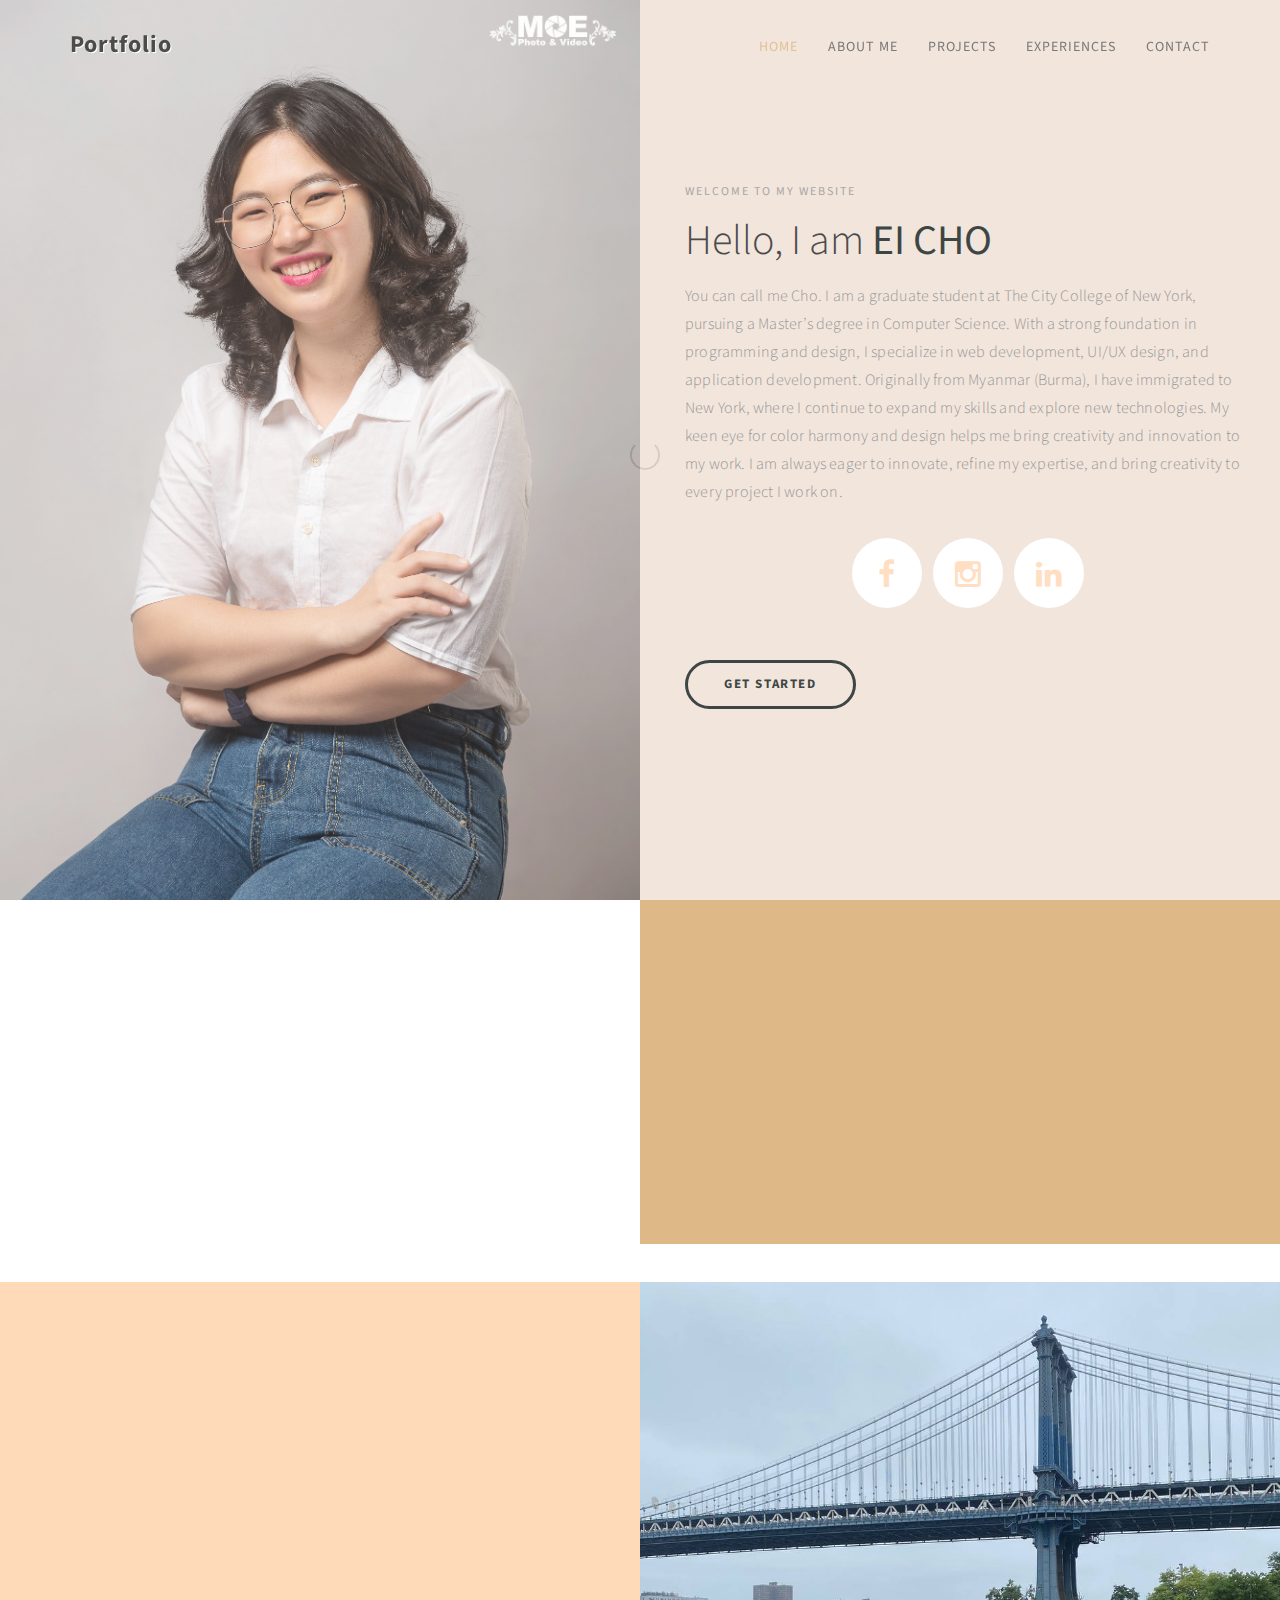
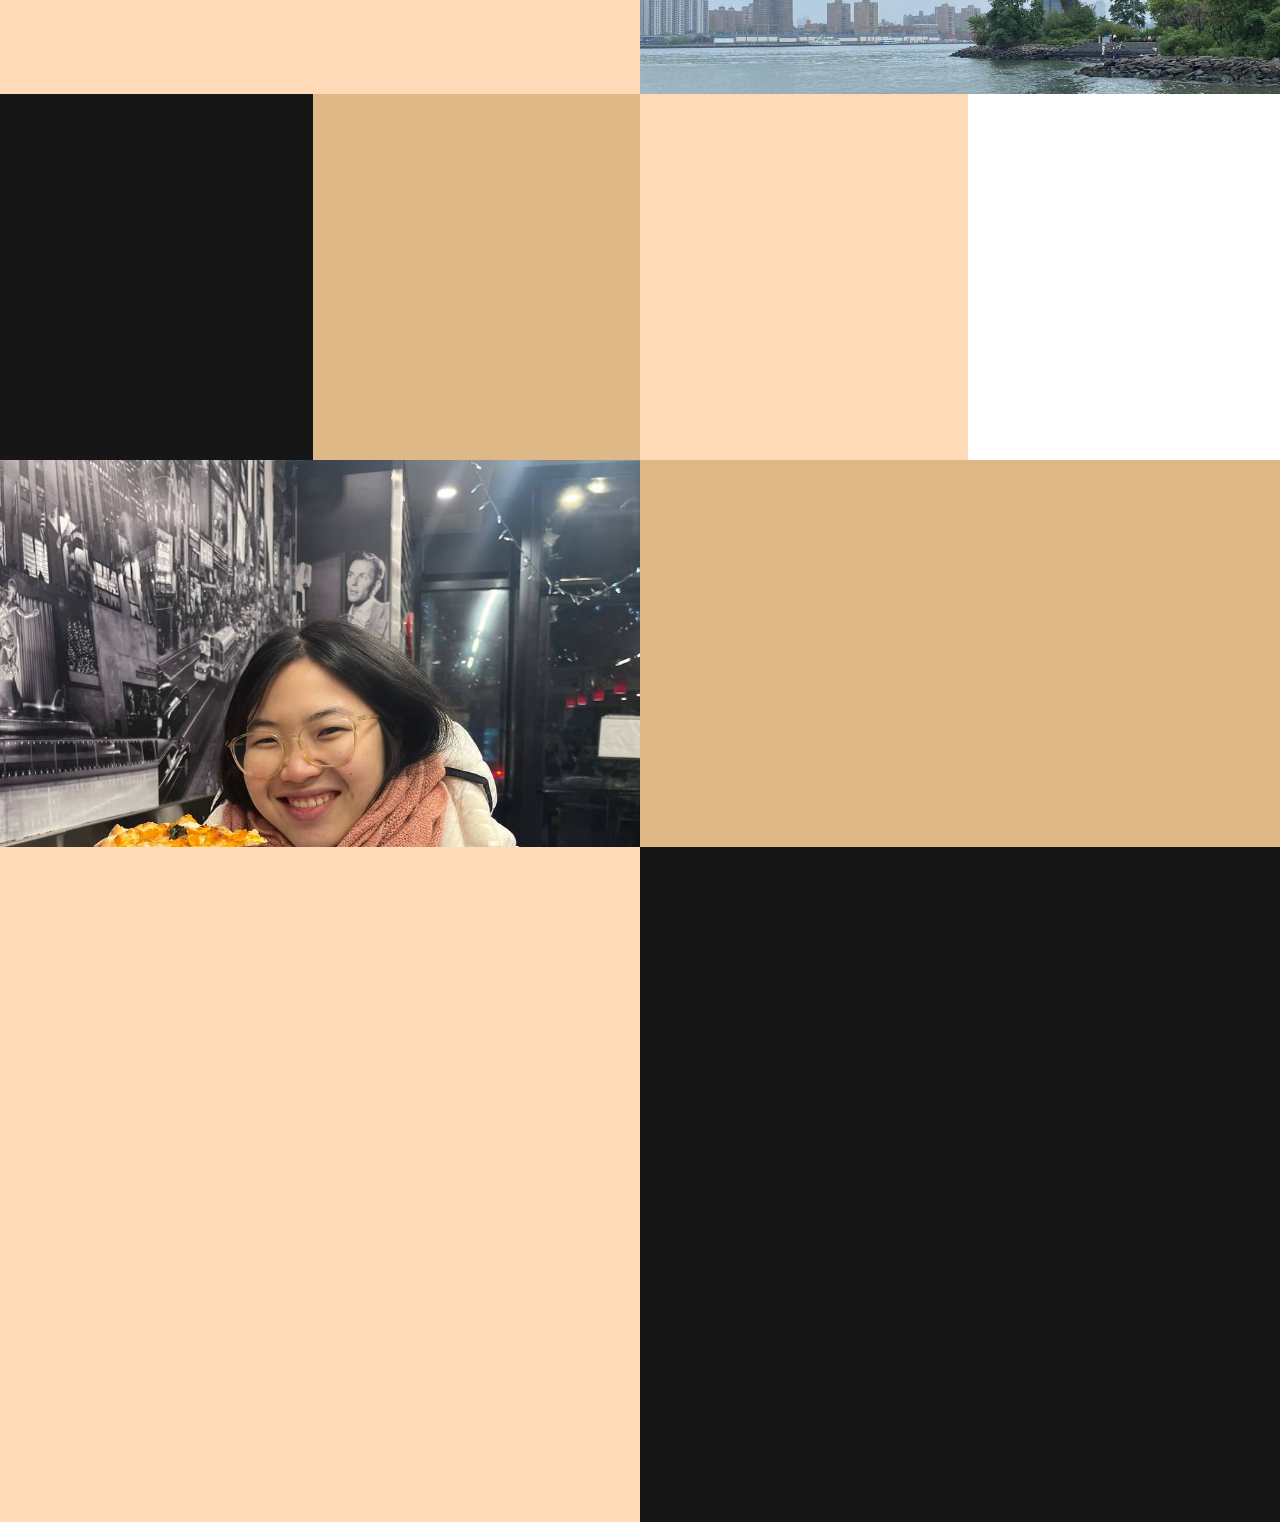
<file: index.html>
<!DOCTYPE html>
<html lang="en">
<head>

<meta charset="UTF-8">
<meta http-equiv="X-UA-Compatible" content="IE=Edge">
<meta name="description" content="">
<meta name="keywords" content="">
<meta name="author" content="templatemo">
<meta name="viewport" content="width=device-width, initial-scale=1, maximum-scale=1">

<title>I am Ei Cho</title>
<!--
Stimulus Template
http://www.templatemo.com/tm-498-stimulus
-->
<link rel="stylesheet" href="css/bootstrap.min.css">
<link rel="stylesheet" href="css/animate.css">
<link rel="stylesheet" href="css/font-awesome.min.css">
<link rel="stylesheet" href="css/templatemo-style.css">

<link href="https://fonts.googleapis.com/css?family=Source+Sans+Pro:300,400,700" rel="stylesheet">

</head>
<body data-spy="scroll" data-target=".navbar-collapse" data-offset="50">


<!-- PRE LOADER -->

<div class="preloader">
     <div class="spinner">
          <span class="spinner-rotate"></span>
     </div>
</div>


<!-- Navigation Section -->

<div class="navbar navbar-fixed-top custom-navbar" role="navigation">
     <div class="container">

          <!-- navbar header -->
          <div class="navbar-header">
               <button class="navbar-toggle" data-toggle="collapse" data-target=".navbar-collapse">
                    <span class="icon icon-bar"></span>
                    <span class="icon icon-bar"></span>
                    <span class="icon icon-bar"></span>
               </button>
               <a href="#" class="navbar-brand">Portfolio</a>
          </div>

          <div class="collapse navbar-collapse">
               <ul class="nav navbar-nav navbar-right">
                    <li><a href="#home" class="smoothScroll">Home</a></li>
                    <li><a href="#about" class="smoothScroll">About Me</a></li>
                    <li><a href="#service" class="smoothScroll">Projects</a></li>
                    <li><a href="#experience" class="smoothScroll">Experiences</a></li>
                    <li><a href="#contact" class="smoothScroll">Contact</a></li>
               </ul>
          </div>

     </div>
</div>


<!-- Home Section -->

<section id="home" class="parallax-section">
     <div class="container">
          <div class="row">

               <div class="col-md-6 col-sm-6">
                    <div class="home-img"></div>
               </div>

               <div class="col-md-6 col-sm-6">
                    <div class="home-thumb">
                         <div class="section-title">
                              <h4 class="wow fadeInUp" data-wow-delay="0.3s">welcome to my website</h4>
                              <h1 class="wow fadeInUp" data-wow-delay="0.6s">Hello, I am <strong>EI CHO</strong></h1>
                              <p class="wow fadeInUp" data-wow-delay="0.9s">You can call me Cho. I am a graduate student at The City College of New York, pursuing a Master’s degree in Computer Science. With a strong foundation in programming and design, I specialize in web development, UI/UX design, and application development. 

Originally from Myanmar (Burma), I have immigrated to New York, where I continue to expand my skills and explore new technologies. My keen eye for color harmony and design helps me bring creativity and innovation to my work. I am always eager to innovate, refine my expertise, and bring creativity to every project I work on.
                              </p>
                               <div class="wow fadeInUp footer-copyright" data-wow-delay="0.8s">
                                   <ul class="wow fadeInUp social-icon center" data-wow-delay="2s">
                                        <li><a href="https://www.facebook.com/profile.php?id=100015580836822" class="fa fa-facebook"></a></li>
                                        <li><a href="https://www.instagram.com/rachel_du_09/" class="fa fa-instagram"></a></li>
                                        <li><a href="https://www.linkedin.com/in/ei-cho-5b44761a2/" class="fa fa-linkedin"></a></li>
                                   </ul>
                              </div>
                              
                              <a href="#about" class="wow fadeInUp smoothScroll section-btn btn btn-success" data-wow-delay="1.4s">Get Started</a>
                              
                         </div>
                    </div>
               </div>


          </div>
     </div>
</section>


<!-- About Section -->

<section id="about" class="parallax-section">
     <div class="container">
          <div class="row">

               <div class="col-md-6 col-sm-12">
                    <div class="about-thumb">
                         <div class="wow fadeInUp section-title" data-wow-delay="0.4s">
                              <h1>My Journey</h1>
                              <p>How to learn programming ?</p>
                         </div>
                          <div class="wow fadeInUp" data-wow-delay="0.8s">
                              <p>My passion for computers began at a very young age when my father brought home our first computer. I was instantly fascinated. I loved mathematics and calculations, and the computer felt like the perfect playground for my curiosity. </p>
                              <p>I believe that I’m suitable for this course because I have a passion for computer programming. I have to learn the very basics of programming and how enjoyable it could be work.</p>
                         </div>
                    </div>
               </div>

               

               <div class="bg-wood col-md-6 col-sm-12">
                    <div class="skill-thumb">
                         <div class="wow fadeInUp section-title color-black" data-wow-delay="1.2s">
                              <h1>My Skills</h1>
                              <p class="color-black">Java . C++ . OOP . PHP HTML CSS . Web Design & Backend</p>
                         </div>

                         <div class=" wow fadeInUp skills-thumb" data-wow-delay="1.6s">
                         <strong>Frontend Design</strong>
                              <span class="color-black pull-right">60%</span>
                                   <div class="progress">
                                        <div class="progress-bar progress-bar-primary" role="progressbar" aria-valuenow="90" aria-valuemin="0" aria-valuemax="100" style="width: 90%;"></div>
                                   </div>

                         <strong>Backend processing</strong>
                              <span class="color-black pull-right">90%</span>
                                   <div class="progress">
                                        <div class="progress-bar progress-bar-primary" role="progressbar" aria-valuenow="70" aria-valuemin="0" aria-valuemax="100" style="width: 70%;"></div>
                                   </div>

                         <strong>Project Management</strong>
                              <span class="color-black pull-right">80%</span>
                                   <div class="progress">
                                        <div class="progress-bar progress-bar-primary" role="progressbar" aria-valuenow="80" aria-valuemin="0" aria-valuemax="100" style="width: 80%;"></div>
                                   </div>
                         </div>

                    </div>
               </div>

          </div>
     </div>
</section>

<!-- Education Section -->

<section id="education" class="parallax-section">
     <div class="container">
          <div class="row">

               <div class="bg-peach col-md-6 col-sm-6" >
                    <div class="color-black education-thumb">
                         <div class="wow fadeInUp section-title" data-wow-delay="0.8s">
                              <h1>My Education</h1>
                         </div>

                         <div class="wow fadeInUp color-black media" data-wow-delay="1.6s">
                              <div class="media-object media-left">
                                   <i class="fa fa-laptop"></i>
                              </div>
                              <div class="media-body">
                                   <h3 class="media-heading">Bachelor of Computer Science <small>2016 Dec - 2020 March</small></h3>
                                   <p class="color-black">University of Computer Studies, (Taungoo)</p>
                              </div>
                         </div>
                         <div class="wow fadeInUp color-black media" data-wow-delay="1.6s">
                              <div class="media-object media-left">
                                   <i class="fa fa-laptop"></i>
                              </div>
                              <div class="media-body">
                                   <h3 class="media-heading">Master of Science (Computer Science) <small>2024 Sep - 2026 Sep</small></h3>
                                   <p class="color-black">The City College of New York (City University of New York) </p>
                              </div>
                         </div>

                    </div>
               </div>

               <div class="col-md-6 col-sm-6">
                    <div class="background-image education-img"></div>
               </div>

          </div>
     </div>
</section>

<!-- Service Section -->

<section id="service" class="parallax-section">
     <div class="container">
          <div class="row">

               <div class="bg-dark col-md-3 col-sm-6">
                    <div class="wow fadeInUp color-white service-thumb" data-wow-delay="0.8s">
                         <i class="fa fa-book"></i>
                              <h3>Book Shop</h3>
                              <p class="color-white">Choose Book Title, Author, Category, Purchase with online payment and delivery and Admin</p>
                    </div>
               </div>

               <div class="bg-wood col-md-3 col-sm-6">
                    <div class="wow fadeInUp color-white service-thumb" data-wow-delay="1.2s">
                         <i class="fa fa-car"></i>
                              <h3>Travel And Tour </h3>
                              <p class="color-white">
                                   Choose the Package, Destination, make the Hotel Booking, Purchase the Bus Ticket and Admin
                              </p>
                    </div>
               </div>

               <div class="bg-peach col-md-3 col-sm-6">
                    <div class="wow fadeInUp color-black service-thumb" data-wow-delay="1.6s">
                         <i class="fa fa-shopping-cart"></i>
                              <h3>The Little POS</h3>
                              <p class="color-black">Create the Category, Name, Sale price, Capital Price, Admin manage Create,Update,delete and Profit</p>
                    </div>
               </div>

               <div class="bg-white col-md-3 col-sm-6">
                    <div class="wow fadeInUp service-thumb" data-wow-delay="1.8s">
                         <i class="fa fa-newspaper-o"></i>
                              <h3>Magazine</h3>
                              <p>See Fashion Photos, Travel vlog, Cooking vlog, Short Novel, Product Review and Other Content </p>
                    </div>
               </div>

          </div>
     </div>
</section>


<!-- Experience Section -->

<section id="experience" class="parallax-section">
     <div class="container">
          <div class="row">

               <div class="col-md-6 col-sm-6">
                    <div class="background-image experience-img"></div>
               </div>

               <div class=" bg-wood col-md-6 col-sm-6">
                    <div class="color-black experience-thumb">
                         <div class="wow fadeInUp section-title" data-wow-delay="0.8s">
                              <h1>My Experiences</h1>
                              <p class="color-black">Previous companies and my tasks</p>
                         </div>

                         <div class="wow fadeInUp color-black media" data-wow-delay="1.6s">
                              <div class="media-object media-left">
                                   <i class="fa fa-laptop"></i>
                              </div>
                              <div class="media-body">
                                   <h3 class="media-heading">Senior Software Developer <small>2021 Feb - 2024 Jan</small></h3>
                                   <p class="color-black">Seattle Consulting Myanmar Co, Ltd</p>
                              </div>
                         </div>

                          <div class="wow fadeInUp color-black media" data-wow-delay="1.2s">
                              <div class="media-object media-left">
                                   <i class="fa fa-laptop"></i>
                              </div>
                              <div class="media-body">
                                   <h3 class="media-heading">Software Developer Internship <small>2020 Jun - 2021 Jan</small></h3>
                                   <p class="color-black">Seattle Consulting Myanmar Co, Ltd</p>
                              </div>
                         </div>

                    </div>
               </div>

          </div>
     </div>
</section>

<!-- Contact Section -->

<section id="contact" class="parallax-section">
     <div class="container">
          <div class="row">

               <div class=" bg-peach col-md-6 col-sm-12">
                    <div class="contact-form">
                         <div class="wow fadeInUp section-title" data-wow-delay="0.2s">
                              <h1 class="color-black">Say hello..</h1>
                         </div>
                         <div id="contact-form">
                              <form action="#template-mo" method="post">
                                   <div class="wow fadeInUp" data-wow-delay="1s">
                                        <input name="fullname" type="text" class="form-control" id="fullname" placeholder="Your Name">
                                   </div>
                                   <div class="wow fadeInUp" data-wow-delay="1.2s">
                                        <input name="email" type="email" class="form-control" id="email" placeholder="Your Email">
                                   </div>
                                   <div class="wow fadeInUp" data-wow-delay="1.4s">
                                        <textarea name="message" rows="5" class="form-control" id="message" placeholder="Write your message..."></textarea>
                                   </div>
                                   <div class="wow fadeInUp col-md-6 col-sm-8" data-wow-delay="1.6s">
                                        <input name="submit" type="submit" class="form-control" id="submit" value="Send">
                                   </div>
                              </form>
                         </div>

                    </div>
               </div>

               <div class="bg-dark col-md-6 col-sm-12">
                    <div class="contact-thumb">
                         <div class="wow fadeInUp contact-info" data-wow-delay="0.6s">
                              <h1 class="color-white">This is my Address</h1>
                              <h3 class="color-white">54-45, 83rd St, Queens, New York, 11373</h3>
                         </div>

                         <div class="wow fadeInUp contact-info" data-wow-delay="0.8s">
                              <h3 class="color-white">Contact.</h3>
                              <h3 class="color-white"><i class="fa fa-phone"></i>(+1) 347-819-8925</h3>
                              <h3><i class="color-white fa fa-envelope-o"></i> <a href="echo003@citymail.cuny.edu">echo003@citymail.cuny.edu</a></h3>
                              <h3><i class="color-white fa fa-envelope-o"></i> <a href="eichoeicho.9898@gmail.com">eichoeicho.9898@gmail.com</a></h3>
                         </div>

                         <div class="wow fadeInUp footer-copyright" data-wow-delay="0.8s">
                              <ul class="wow fadeInUp social-icon center" data-wow-delay="2s">
                                   <li><a href="https://www.facebook.com/profile.php?id=100015580836822" class="fa fa-facebook"></a></li>
                                   <li><a href="https://www.instagram.com/rachel_du_09/" class="fa fa-instagram"></a></li>
                                   <li><a href="https://www.linkedin.com/in/ei-cho-5b44761a2/" class="fa fa-linkedin"></a></li>
                              </ul>
                         </div>


                    </div>
               </div>

          </div>
     </div>
</section>

<script src="js/jquery.js"></script>
<script src="js/bootstrap.min.js"></script>
<script src="js/jquery.parallax.js"></script>
<script src="js/smoothscroll.js"></script>
<script src="js/wow.min.js"></script>
<script src="js/custom.js"></script>

</body>
</html>
</file>
<file: css/templatemo-style.css>
body {
	background: #ffffff;
    font-family: 'Source Sans Pro', sans-serif;
    font-style: normal;
	font-weight: 300;
    overflow-x: hidden;
}

html,body {
  width: 100%;
  height: 100%;
}


/*---------------------------------------
    Typorgraphy              
-----------------------------------------*/

h1,h2,h3,h4,h5,h6 {
  font-style: normal;
  font-weight: 300;
}

h1,h2,h3 {
  font-weight: 300;
}

h1 {
  font-size: 42px;
  padding-bottom: 14px;
  margin-bottom: 0px;
}

h2 {
  font-size: 42px;
  line-height: 52px;
  margin-top: 0px;
}

h3 {
  font-size: 26px;
  line-height: 32px;
  padding-bottom: 6px;
}

h4 {
  color: #999;
  font-size: 12px;
  font-weight: normal;
  letter-spacing: 2px;
  text-transform: uppercase;
  padding-top: 6px;
}

h5 {
  color: #666666;
}

strong {
  color: #232B2B;
  font-weight: normal;
}

p {
    color: #888;
    font-size: 16px;
    font-weight: 300;
    line-height: 28px;
    letter-spacing: 0.2px;
}

.section-btn {
  background-color: transparent;
  border: 3px solid #232B2B;
  border-radius: 100px;
  color: #232B2B;
  font-size: 13px;
  font-weight: bold;
  letter-spacing: 1.6px;
  padding: 12px 36px;
  margin-top: 42px;
  transition: all 0.4s ease-in-out;
  text-transform: uppercase;
}

.section-btn:hover {
  background: #DEB887;
  border-color: transparent;
  color: #ffffff;
}

.btn-success:focus {
  background-color: #000;
  border-color: transparent;
}

.parallax-section {
  background-attachment: fixed !important;
  background-size: cover !important;
}

.section-title {
  position: relative;
  padding-bottom: 22px;
}

#about,
#service,
#experience,
#education,
#contact {
  position: relative;
}

#home .container,
#about .container, 
#experience .container,
#service .container,
#education .container,
#contact .container {
  width: 100%;
  padding: 0;
  margin: 0;
}

#experience .experience-thumb,
#education .education-thumb  {
  padding: 22px 42px 42px 42px;
}

#service,
#quotes {
  text-align: center;
}

#experience,
#education {
  background: #E9724C;
}

.background-image {
    background-position: 50% 50% !important;
    background-size: cover !important;
    width: 100%;
    height: 100%;
    min-height: 75vh;
    position: absolute;
    top: 0;
    right: 0;
    bottom: 0;
    left: 0;
}

.color-white {
  color: #ffffff;
}

.color-yellow {
  color: #E3AE57;
}

.bg-yellow {
  background: #E3AE57;
}

.bg-white {
  background: #ffffff;
}

.bg-dark {
  background: #161616;
}
.bg-peach {
  background: #FFDAB9;
}
.bg-wood {
  background: #DEB887;
}


/*---------------------------------------
    General               
-----------------------------------------*/

html{
  -webkit-font-smoothing: antialiased;
}

a {
  color: #FFDAB9;
  -webkit-transition: 0.5s;
  -o-transition: 0.5s;
  transition: 0.5s;
  text-decoration: none !important;
}
a:hover, a:active, a:focus {
  color: #FFDAB9;
  outline: none;
}

* {
  -webkit-box-sizing: border-box;
  -moz-box-sizing: border-box;
  box-sizing: border-box;
}

*:before,
*:after {
  -webkit-box-sizing: border-box;
  -moz-box-sizing: border-box;
  box-sizing: border-box;
}



/*---------------------------------------
    Preloader section              
-----------------------------------------*/

.preloader {
  position: fixed;
  top: 0;
  left: 0;
  width: 100%;
  height: 100%;
  z-index: 99999;
  display: flex;
  flex-flow: row nowrap;
  justify-content: center;
  align-items: center;
  background: none repeat scroll 0 0 #ffffff;
}

.spinner {
  border: 1px solid transparent;
  border-radius: 5px;
  position: relative;
}

.spinner:before {
  content: '';
  box-sizing: border-box;
  position: absolute;
  top: 50%;
  left: 50%;
  width: 30px;
  height: 30px;
  margin-top: -10px;
  margin-left: -10px;
  border-radius: 50%;
  border: 2px solid ;
  border-top-color: #f9f9f9;
  animation: spinner .6s linear infinite;
}

@-webkit-@keyframes spinner {
  to {transform: rotate(360deg);}
}

@keyframes spinner {
  to {transform: rotate(360deg);}
}



/*---------------------------------------
    Navigation section              
-----------------------------------------*/

.custom-navbar {
    margin-bottom: 0;
    background-color: #ffffff;
}

.custom-navbar .navbar-brand {
    color: #333;
	text-shadow: 1px 1px #fff;
    font-weight: bold;
    font-size: 24px;
    line-height: 35px;
    letter-spacing: 1px;
}

.custom-navbar .nav li a {
    color: #666;
    font-size: 14px;
    font-weight: 400;
    letter-spacing: 1px;
    text-transform: uppercase;
    line-height: 40px;
    transition: all 0.4s ease-in-out;
}

.custom-navbar .nav li a:hover {
    background: transparent;
    color: #DEB887;
}

.custom-navbar .navbar-nav > li > a:hover,
.custom-navbar .navbar-nav > li > a:focus {
  background-color: transparent;
}

.custom-navbar .nav li.active > a {
    background-color: transparent;
    color: #DEB887;
}

.custom-navbar .navbar-toggle {
    border: none;
    padding-top: 10px;
}

.custom-navbar .navbar-toggle {
    background-color: transparent;
}

.custom-navbar .navbar-toggle .icon-bar {
    background: #DEB887;
    border-color: transparent;
}

@media(min-width:768px) {
    .custom-navbar {
        padding: 12px 0;
        border-bottom: 0;
        background: 0 0; 
    }
    .custom-navbar.top-nav-collapse {
        background: #ffffff;
        box-shadow: 0px 2px 8px 0px rgba(50, 50, 50, 0.08);
        padding: 0;
    }

}



/*---------------------------------------
    Home section              
-----------------------------------------*/

#home h1 {
  padding-bottom: 18px;
}

#home .col-md-6 {
  background: #f1e2d7;
/* light blue color: #c3eafd; */
  padding-right: 0;
  padding-left: 0;
}

#home .home-img {
  background: url('../images/home-img.jpg') no-repeat;
  background-size: cover;
  background-position: 50% 15%;
  width: 100%;
  height: 100vh;
}

#home .home-thumb {
  display: -webkit-box;
  display: -webkit-flex;
  display: -ms-flexbox;
  display: flex;
  -webkit-box-align: center;
  -webkit-align-items: center;
  -ms-flex-align: center;
  align-items: center;
  height: 100vh;
  padding: 0 45px 0 45px;
}



/*---------------------------------------
   About section              
-----------------------------------------*/
#about .travelandtour-img {
    background: url('../images/travel and tour.jpg') no-repeat;
    width: 30;
    height: 70;
}
#about .pos-img {
    background: url('../images/pos.jpg') no-repeat;
    width: 30;
    height: 70;
}
#about .bookshop-img {
    background: url('../images/book shop.jpg') no-repeat;
    width: 30;
    height: 70;
}
#about .magazine-img {
    background: url('../images/magazine.jpg') no-repeat;
    width: 30;
    height: 70;
}



#about .about-thumb,
#about .skill-thumb {
  padding: 22px 32px 32px 32px;
}

#about .progress {
  background: #ffffff;
  border-radius: 0px;
  box-shadow: none;
  height: 2px;
}

#about .progress-bar-primary {
  background: #232B2B;
}

#about strong,
#about span {
  font-weight: bold;
  display: inline-block;
  padding-bottom: 8px;
}



/*---------------------------------------
    Service section              
-----------------------------------------*/

#service {
  background: #E9724C;
}

#service p {
  font-size: 18px;
  line-height: 30px;
}

#service .service-thumb {
  padding: 52px 22px 52px 22px;
}

#service .service-thumb .fa {
  font-size: 42px;
  padding-bottom: 22px;
}



/*---------------------------------------
    Experience section              
-----------------------------------------*/

#experience .experience-img {
  background: url('../images/experience-img.jpeg') no-repeat;
}

#experience .media-heading {
  margin-bottom: 0px;
}

#experience .media .fa {
  font-size: 42px;
  margin-right: 14px;
}

#experience small {
  color: #633;
  font-weight: bold;
}

/*---------------------------------------
    Education section              
-----------------------------------------*/

#education {
  background: #E3AE57;
}

#education .education-img {
  background: url('../images/education-img.jpeg') no-repeat;
}

#education .media-heading {
  margin-bottom: 0px;
}

#education .media .fa {
  font-size: 42px;
  margin-right: 14px;
}

#education small {
  color: black;
  font-weight: bold;
}



/*---------------------------------------
   Quotes section              
-----------------------------------------*/

#quotes {
    background: url('../images/quotes-bg.jpg') 50% 0 repeat-y fixed;
    background-size: cover;
    background-position: center center;
    color: #ffffff;
    position: relative;
    padding: 100px 0px;
}

#quotes .overlay {
    background: #121212;
    width: 100%;
    height: 100%;
    position: absolute;
    top: 0;
    opacity: 0.7;
}

#quotes .fa {
  font-size: 42px;
  margin-top: 32px;
  margin-bottom: 22px;
}

#quotes p {
  padding-top: 32px;
}


/*---------------------------------------
    Contact section              
-----------------------------------------*/

#contact {
  background: #E9724C;
}

#contact .contact-form,
#contact .contact-thumb {
  padding: 22px 32px 22px 32px;
  min-height: 75vh;
}

#contact .contact-img {
  background: url('../images/contact-img.jpeg') no-repeat;
  min-height: 75vh;
}

#contact .contact-info {
  padding-top: 6px;
  padding-bottom: 6px;
}

#contact .form-control::-moz-placeholder{color:#000000;opacity:1}
#contact .form-control:-ms-input-placeholder{color:#000000}
#contact .form-control::-webkit-input-placeholder{color:#000000}

#contact .form-control {
  background: transparent;
  border: none;
  border-bottom: 1px solid #000;
  border-radius: 0px;
  box-shadow: none;
  color: #000000;
  font-size: 18px;
  margin-top: 10px;
  margin-bottom: 25px;
  transition: all 0.4s ease-in-out;
}

#contact .form-control:focus {
  border-bottom-color: #ffffff;
}

#contact input {
  height: 45px;
}

#contact input[type="submit"] {
  background: transparent;
  border: 3px solid #232B2B;
  border-radius: 40px;
  color: #232B2B;
  padding-bottom: 10px;
}

#contact input[type="submit"]:hover {
  background: #DEB887;
  border-color: transparent;
  color: #ffffff;
}



/*---------------------------------------
   Footer section              
-----------------------------------------*/



/*---------------------------------------
   Social icon             
-----------------------------------------*/

.social-icon {
    position: relative;
    padding: 0;
    margin: 0;
    text-align: center;
}

.social-icon li {
    display: inline-block;
    list-style: none;
}

.social-icon li a {
    border: 2px solid transparent;
    border-radius: 100px;
    cursor: pointer;
    font-size: 30px;
    text-decoration: none;
    transition: all 0.4s ease-in-out;
    width: 70px;
    height: 70px;
    line-height: 70px;
    text-align: center;
    vertical-align: middle;
    position: relative;
    margin: 22px 4px 10px 4px;
    background: #ffffff;
}

.social-icon li a:hover {
    background: #FFDAB9;
    border-color: #ffffff;
    color: #ffffff;
    transform: scale(1.1);
}



/*---------------------------------------
   Mobile Responsive         
-----------------------------------------*/

@media only screen and (max-width: 580px) {
  h1 {
    font-size: 32px;
  }

  h2 {
    font-size: 28px;
    line-height: inherit;
  }

  h3 {
    font-size: 22px;
    line-height: inherit;
  }
}

@media only screen and (max-width: 767px) {
  .custom-navbar .navbar-brand {
    line-height: 18px;
  }

  #home .home-thumb {
    height: auto;
    padding-top: 32px;
    padding-bottom: 12px;
  }

  #home .container,
  #about .container, 
  #experience .container,
  #service .container,
  #education .container,
  #contact .container {
    padding-right: 15px;
    padding-left: 15px;
  }

  #about .col-md-3,
  #experience .col-md-6,
  #education .col-md-6,
  #contact .col-md-3 {
    padding: 0;
    margin: 0;
  }

  .background-image {
    position: relative;
    min-height: 65vh;
  }
}

@media only screen and (max-width: 1024px) {
  .section-title {
    padding-bottom: 12px;
  }

}
</file>
